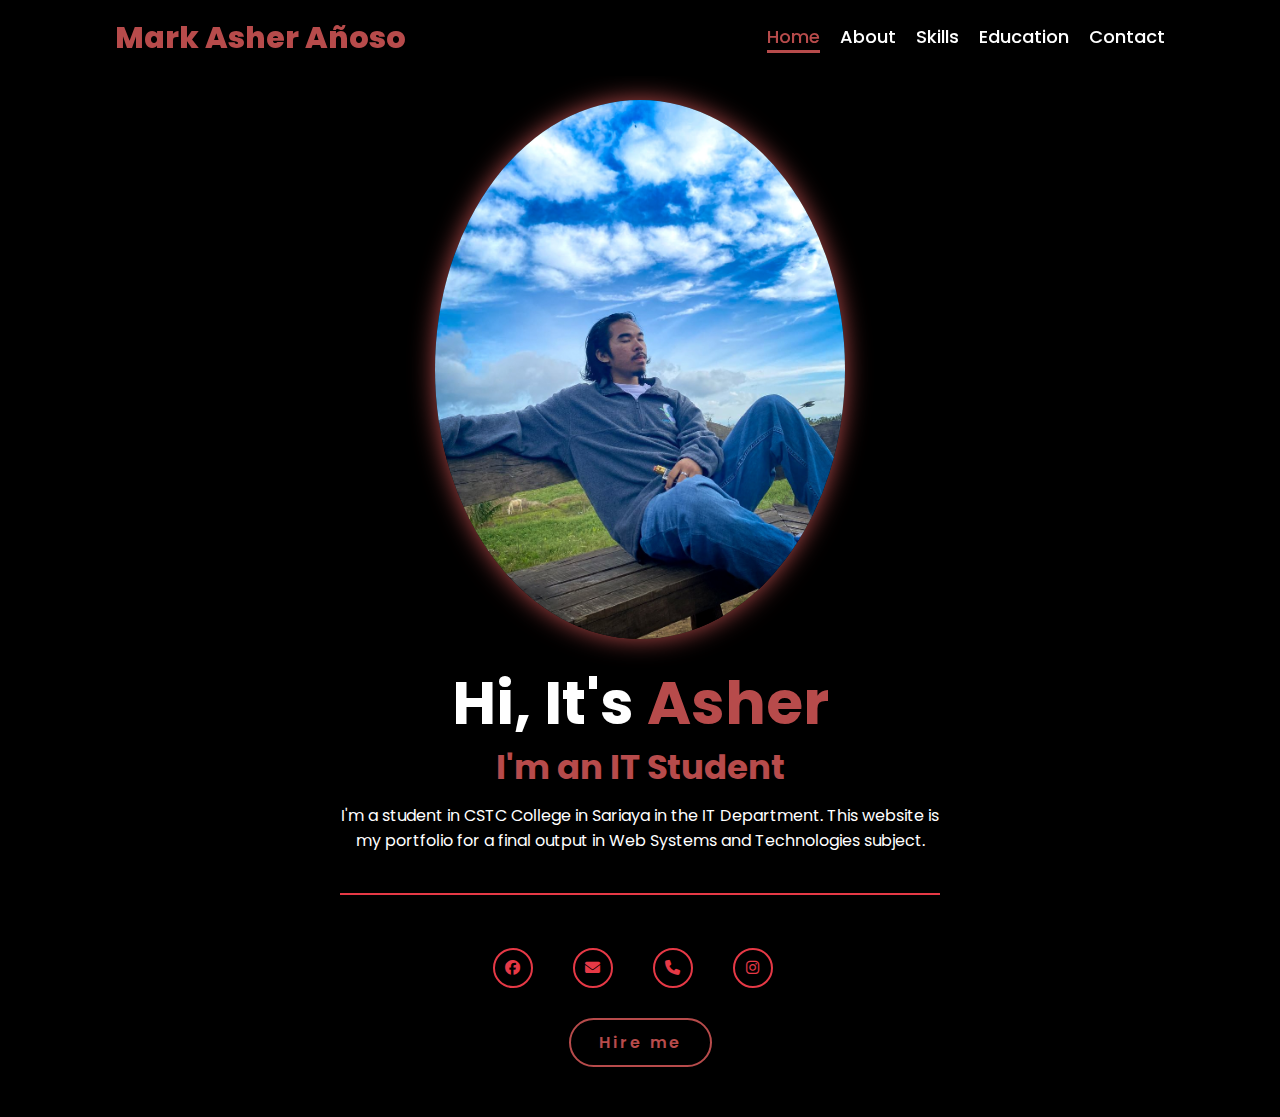
<file: index.html>
<!DOCTYPE html>
<html lang="en">
<head>
    <meta charset="UTF-8">
    <meta name="viewport" content="width=device-width, initial-scale=1.0">
    <link rel="stylesheet" href="https://cdnjs.cloudflare.com/ajax/libs/font-awesome/6.5.2/css/all.min.css">
    <link rel="stylesheet" href="style.css">
    <title>Portfolio Website</title>
</head>

<body>
    <header>
        <a href="index.html" class="logo">Mark Asher Añoso</a>

        <nav>
            <a href="index.html" class="active">Home</a>
            <a href="about.html">About</a>
            <a href="skills.html">Skills</a>
            <a href="education.html">Education</a>
            <a href="contact.html">Contact</a>
        </nav>
    </header>

    <section class="home">
        <div class="home-img">
            <img src="main.jpg" alt="">
        </div>

        <div class="home-content">
            <h1>Hi, It's <span>Asher</span></h1>
            <h3 class="typing-text">I'm an IT Student</h3>
            <p>
                I'm a student in CSTC College in Sariaya in the IT Department. This website is my
                portfolio for a final output in Web Systems and Technologies subject.
            </p>

            <div class="social-icons">
                <a href="https://www.facebook.com/markasher.anoso" target="_blank"><i class="fa-brands fa-facebook"></i></a>
                <a href="mailto:20240100@cstc.edu.ph"><i class="fa-solid fa-envelope"></i></a>
                <a href="tel:+639167721591"><i class="fa-solid fa-phone"></i></a>
                <a href="https://www.instagram.com/not.4shyy?igsh=cjVkbDA5bWMyZG41"><i class="fa-brands fa-instagram"></i></a>
            </div>

            <a href="contact.html" class="btn">Hire me</a>
        </div>
    </section>
</body>
</html>
</file>
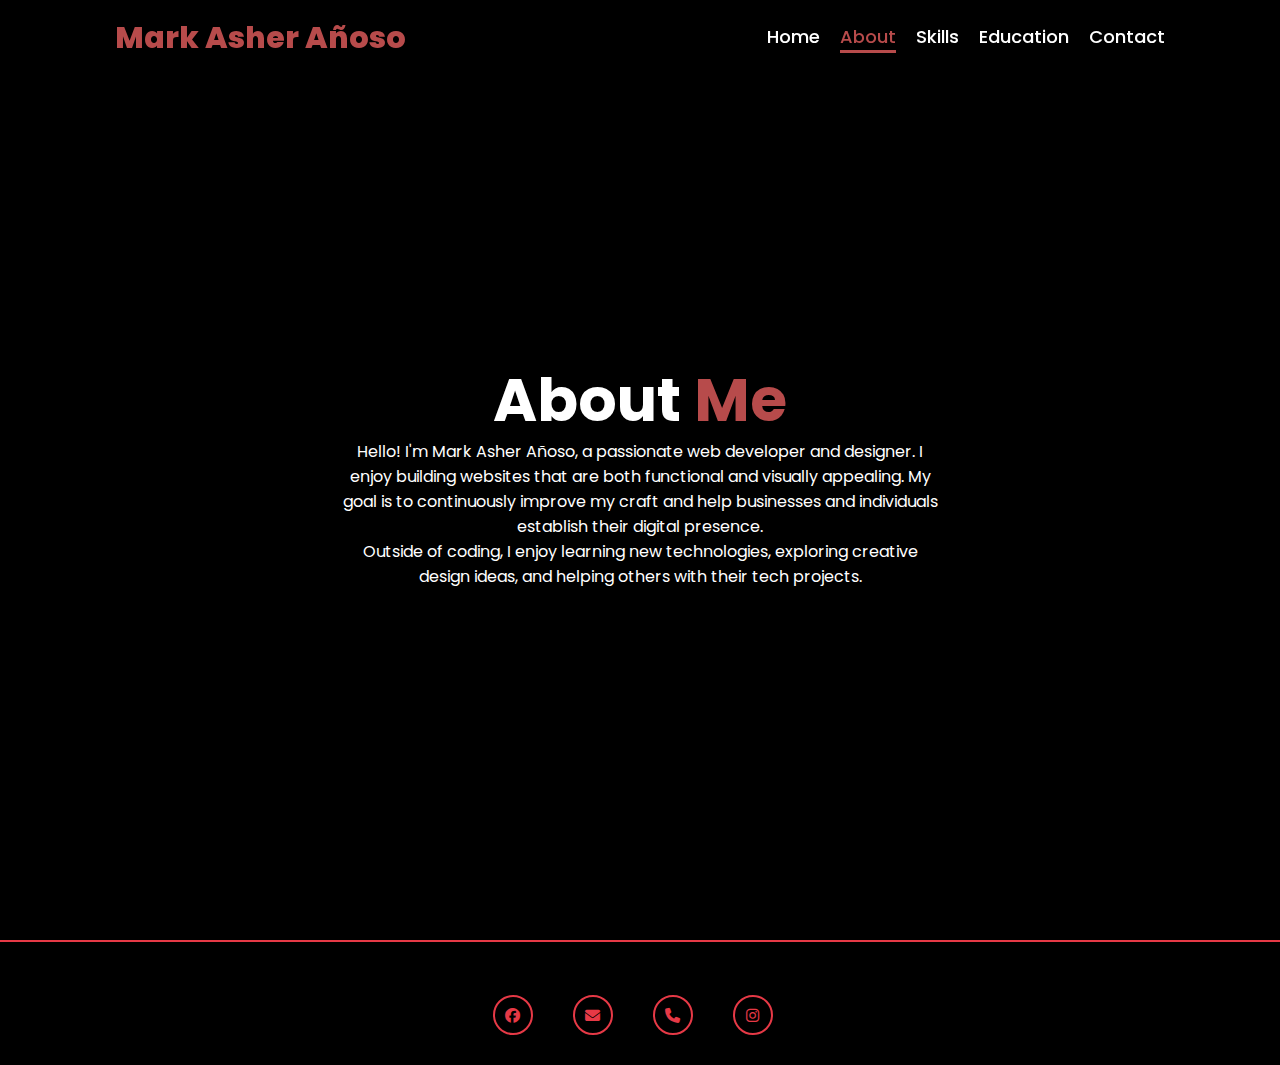
<file: about.html>
<!DOCTYPE html>
<html lang="en">
<head>
  <meta charset="UTF-8">
  <meta name="viewport" content="width=device-width, initial-scale=1.0">
  <link rel="stylesheet" href="https://cdnjs.cloudflare.com/ajax/libs/font-awesome/6.5.2/css/all.min.css">
  <link rel="stylesheet" href="style.css">
  <title>Portfolio | About</title>
</head>
<body>
  <header>
    <a href="index.html" class="logo">Mark Asher Añoso</a>
    <nav>
      <a href="index.html">Home</a>
      <a href="about.html" class="active">About</a>
      <a href="skills.html">Skills</a>
      <a href="education.html">Education</a>
      <a href="contact.html">Contact</a>
    </nav>
  </header>

  <section class="home">
    <div class="home-content">
      <h1>About <span>Me</span></h1>
      <p>Hello! I'm Mark Asher Añoso, a passionate web developer and designer. I enjoy building websites that are both functional and visually appealing. My goal is to continuously improve my craft and help businesses and individuals establish their digital presence.</p>
      <p>Outside of coding, I enjoy learning new technologies, exploring creative design ideas, and helping others with their tech projects.</p>
    </div>
  </section>
  <div class="social-icons">
                <a href="https://www.facebook.com/markasher.anoso" target="_blank"><i class="fa-brands fa-facebook"></i></a>
                <a href="mailto:20240100@cstc.edu.ph"><i class="fa-solid fa-envelope"></i></a>
                <a href="tel:+639167721591"><i class="fa-solid fa-phone"></i></a>
                <a href="https://www.instagram.com/not.4shyy?igsh=cjVkbDA5bWMyZG41"><i class="fa-brands fa-instagram"></i></a>
            </div>
</body>
</html>
</file>
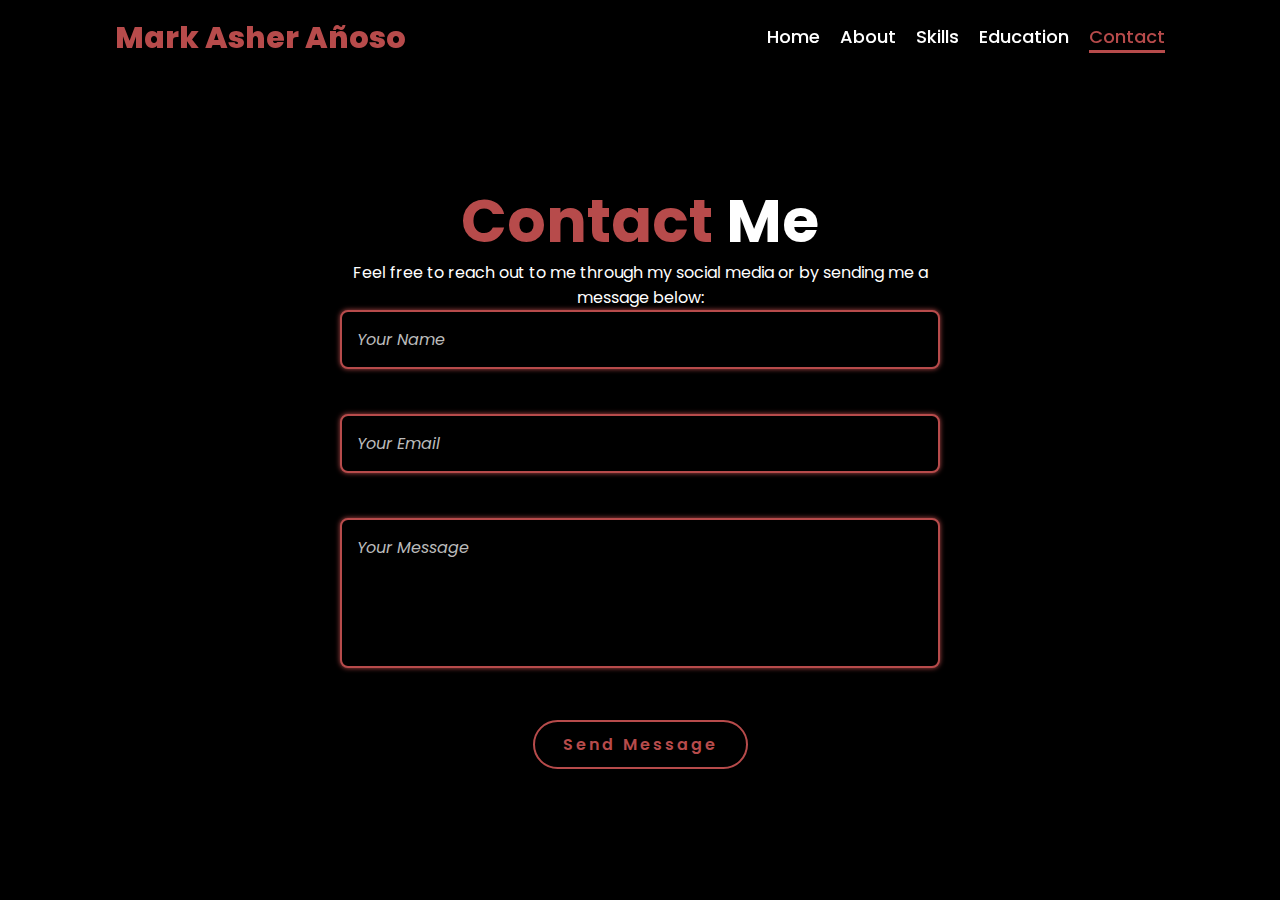
<file: contact.html>
<!DOCTYPE html>
<html lang="en">
<head>
  <meta charset="UTF-8">
  <meta name="viewport" content="width=device-width, initial-scale=1.0">
  <link rel="stylesheet" href="https://cdnjs.cloudflare.com/ajax/libs/font-awesome/6.5.2/css/all.min.css">
  <link rel="stylesheet" href="style.css">
  <title>Portfolio | Contact</title>
</head>
<body>
  <header>
    <a href="index.html" class="logo">Mark Asher Añoso</a>
    <nav>
      <a href="index.html">Home</a>
      <a href="about.html">About</a>
      <a href="skills.html">Skills</a>
      <a href="education.html">Education</a>
      <a href="contact.html" class="active">Contact</a>
    </nav>
  </header>

  <section class="home">
    <div class="home-content">
      <h1><span>Contact</span> Me</h1>
      <p>Feel free to reach out to me through my social media or by sending me a message below:</p>
      <form style="font-size:1.6rem;">
        <input type="text" placeholder="Your Name" required><br><br>
        <input type="email" placeholder="Your Email" required><br><br>
        <textarea placeholder="Your Message" rows="5" required></textarea><br><br>
        <button class="btn" type="submit">Send Message</button>
      </form>
    </div>
  </section>
</body>
</html>
</file>
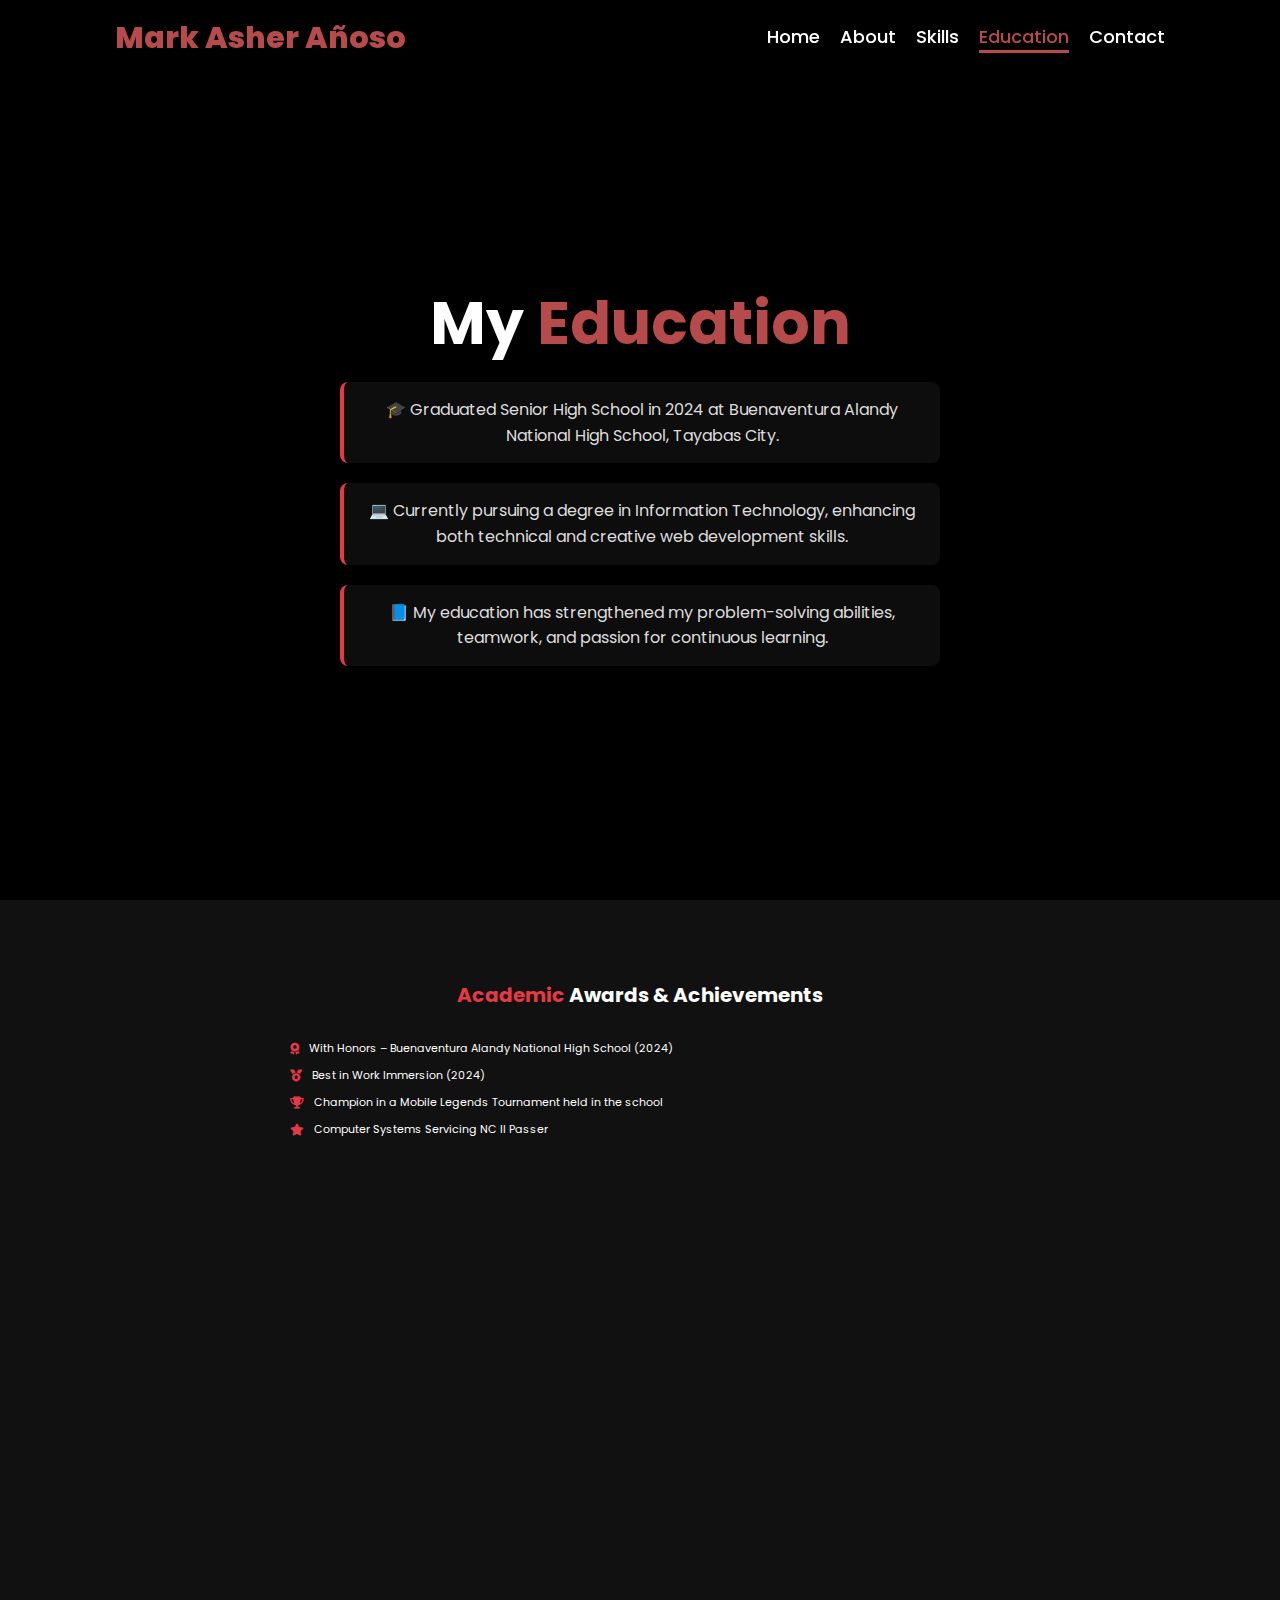
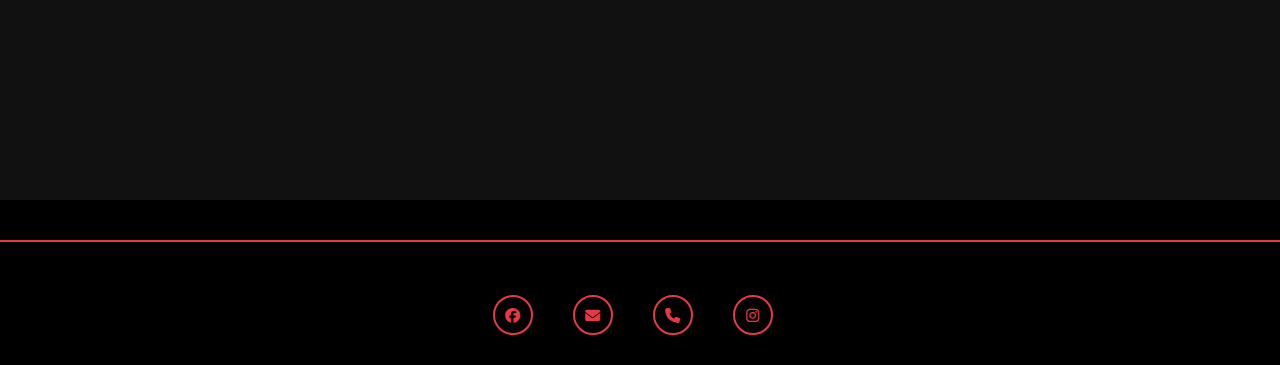
<file: education.html>
<!DOCTYPE html>
<html lang="en">
<head>
  <meta charset="UTF-8">
  <meta name="viewport" content="width=device-width, initial-scale=1.0">
  <link rel="stylesheet" href="https://cdnjs.cloudflare.com/ajax/libs/font-awesome/6.5.2/css/all.min.css">
  <link rel="stylesheet" href="style.css">
  <title>Portfolio | Education</title>
</head>
<body>
  <header>
    <a href="index.html" class="logo">Mark Asher Añoso</a>
    <nav>
      <a href="index.html">Home</a>
      <a href="about.html">About</a>
      <a href="skills.html">Skills</a>
      <a href="education.html" class="active">Education</a>
      <a href="contact.html">Contact</a>
    </nav>
  </header>

  <section class="home">
    <div class="home-content">
      <h1>My <span>Education</span></h1>
      <div class="edu-list">
        <p class="edu-text">🎓 Graduated Senior High School in 2024 at Buenaventura Alandy National High School, Tayabas City.</p>
        <p class="edu-text">💻 Currently pursuing a degree in Information Technology, enhancing both technical and creative web development skills.</p>
        <p class="edu-text">📘 My education has strengthened my problem-solving abilities, teamwork, and passion for continuous learning.</p>
      </div>
    </div>
  </section>

  <section class="awards">
    <div class="awards-content">
      <h2><span>Academic</span> Awards & Achievements</h2>
      <ul>
        <li><i class="fa-solid fa-award"></i> With Honors – Buenaventura Alandy National High School (2024)</li>
        <li><i class="fa-solid fa-medal"></i> Best in Work Immersion (2024)</li>
        <li><i class="fa-solid fa-trophy"></i> Champion in a Mobile Legends Tournament held in the school</li>
        <li><i class="fa-solid fa-star"></i> Computer Systems Servicing NC II Passer</li>
      </ul>
    </div>
  </section>

  <div class="social-icons">
    <a href="https://www.facebook.com/markasher.anoso" target="_blank"><i class="fa-brands fa-facebook"></i></a>
    <a href="mailto:20240100@cstc.edu.ph"><i class="fa-solid fa-envelope"></i></a>
    <a href="tel:+639167721591"><i class="fa-solid fa-phone"></i></a>
    <a href="https://www.instagram.com/not.4shyy?igsh=cjVkbDA5bWMyZG41" target="_blank"><i class="fa-brands fa-instagram"></i></a>
  </div>
</body>
</html>
</file>
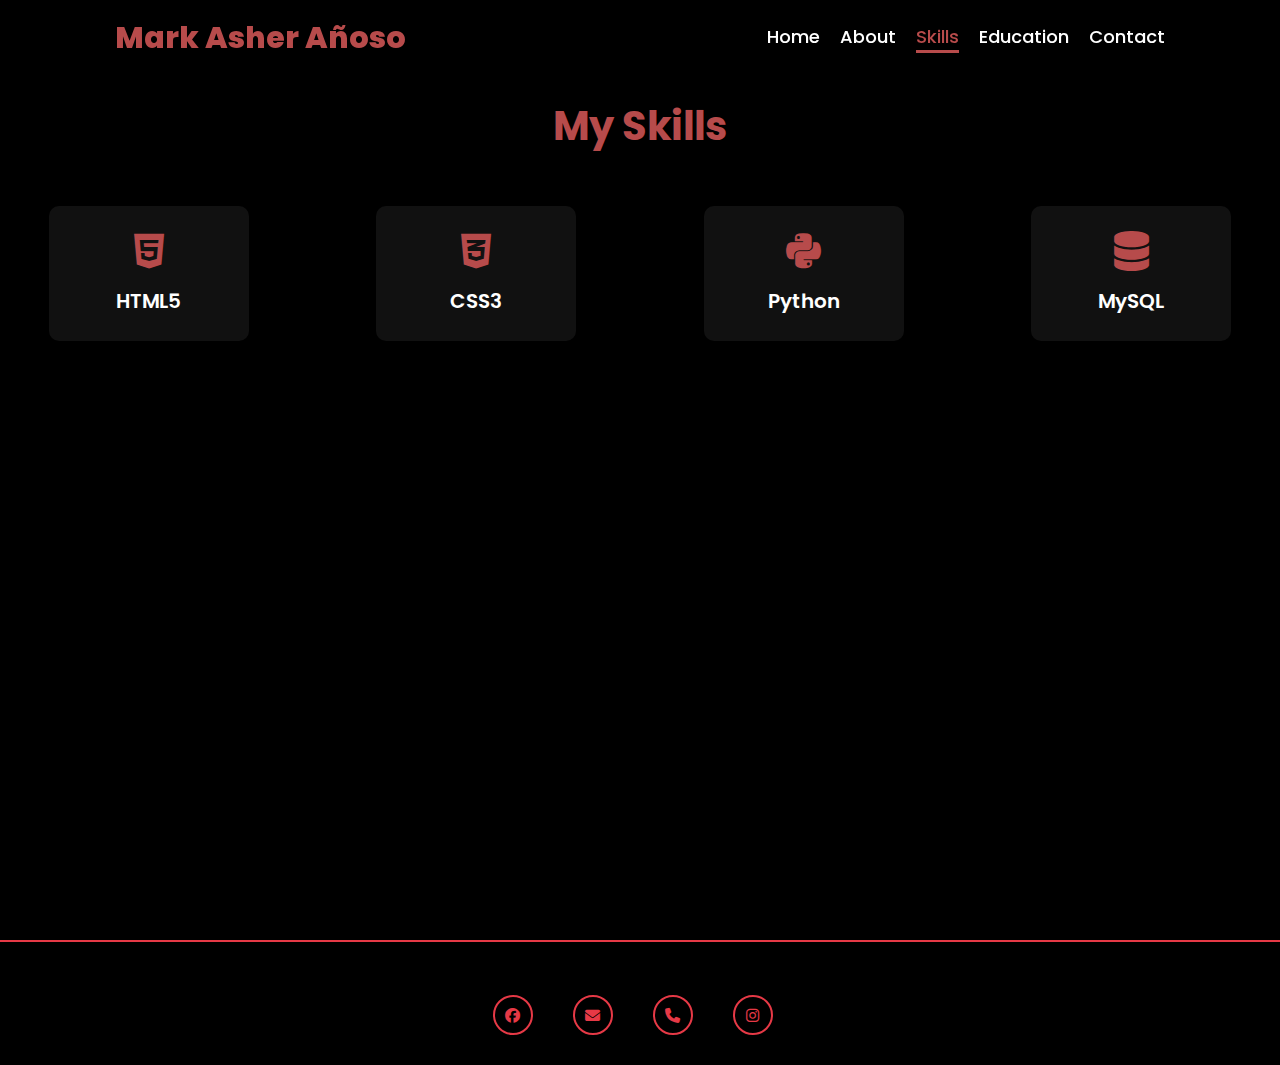
<file: skills.html>
<!DOCTYPE html>
<html lang="en">
<head>
    <meta charset="UTF-8">
    <meta name="viewport" content="width=device-width, initial-scale=1.0">
    <title>Skills | Mark Asher Añoso</title>
    <link rel="stylesheet" href="https://cdnjs.cloudflare.com/ajax/libs/font-awesome/6.5.2/css/all.min.css">
    <link rel="stylesheet" href="style.css">
</head>
<body>
    <header>
        <a href="index.html" class="logo">Mark Asher Añoso</a>

        <nav>
            <a href="index.html">Home</a>
            <a href="about.html">About</a>
            <a href="skills.html" class="active">Skills</a>
            <a href="education.html">Education</a>
            <a href="contact.html">Contact</a>
        </nav>
    </header>

    <section class="skills">
        <br>
        <h1 class="heading">My <span>Skills</span></h1>

        <div class="skills-container">
            <div class="skill-box">
                <i class="fa-brands fa-html5"></i>
                <h3>HTML5</h3>
            </div>
            <div class="skill-box">
                <i class="fa-brands fa-css3-alt"></i>
                <h3>CSS3</h3>
            </div>
            <div class="skill-box">
                <i class="fa-brands fa-python"></i>
                <h3>Python</h3>
            </div>
            <div class="skill-box">
                <i class="fa-solid fa-database"></i>
                <h3>MySQL</h3>
            </div>
        </div>
    </section>
    <div class="social-icons">
                <a href="https://www.facebook.com/markasher.anoso" target="_blank"><i class="fa-brands fa-facebook"></i></a>
                <a href="mailto:20240100@cstc.edu.ph"><i class="fa-solid fa-envelope"></i></a>
                <a href="tel:+639167721591"><i class="fa-solid fa-phone"></i></a>
                <a href="https://www.instagram.com/not.4shyy?igsh=cjVkbDA5bWMyZG41"><i class="fa-brands fa-instagram"></i></a>
            </div>
</body>
</html>
</file>
<file: style.css>
@import url('https://fonts.googleapis.com/css2?family=Poppins:wght@100;200;300;400;500;600&display=swap');

* {
  margin: 0;
  padding: 0;
  box-sizing: border-box;
  text-decoration: none;
  border: none;
  outline: none;
  font-family: 'Poppins', sans-serif;
}

html {
  font-size: 62.5%;
  scroll-behavior: smooth;
}

body {
  width: 100%;
  min-height: 100vh;
  overflow-x: hidden;
  background-color: black;
  color: white;
}

header {
  position: fixed;
  top: 0;
  left: 0;
  width: 100%;
  padding: 1.5rem 9%;
  background-color: rgba(0, 0, 0, 0.9);
  backdrop-filter: blur(5px);
  display: flex;
  justify-content: space-between;
  align-items: center;
  z-index: 1000;
}

.logo {
  font-size: 3rem;
  color: #b74b4b;
  font-weight: 800;
  cursor: pointer;
  transition: 0.5s ease;
}

.logo:hover {
  transform: scale(1.1);
}

nav {
  display: flex;
  flex-wrap: wrap;
  justify-content: center;
  gap: 2rem;
}

nav a {
  font-size: 1.8rem;
  color: white;
  font-weight: 500;
  transition: 0.3s ease;
  border-bottom: 3px solid transparent;
}

nav a:hover,
nav a.active {
  color: #b74b4b;
  border-bottom: 3px solid #b74b4b;
}

section {
  min-height: 100vh;
  padding: 10rem 9% 5rem;
}

.home {
  display: flex;
  justify-content: center;
  align-items: center;
  text-align: center;
  flex-direction: column;
  gap: 2rem;
  min-height: 100vh;
  padding: 10rem 9% 5rem;
}

.home .home-content {
  max-width: 800px;
  margin: 0 auto;
}

.home .home-content h1 {
  font-size: 6rem;
  font-weight: 700;
  line-height: 1.3;
}

span {
  color: #b74b4b;
}

.home-content h3 {
  font-size: 3.4rem;
  margin-bottom: 1rem;
  font-weight: 700;
  color: #b74b4b;
}

.home-content p {
  font-size: 1.6rem;
  max-width: 60rem;
  margin: 0 auto;
}

.home-img img {
  width: 32vw;
  border-radius: 50%;
  box-shadow: 0 0 25px #b74b4b;
  transition: 0.2s linear;
}

.home-img img:hover {
  transform: scale(1.03);
}

.social-icons {
  text-align: center;
}

.social-icons a {
  display: inline-flex;
  justify-content: center;
  align-items: center;
  width: 4rem;
  height: 4rem;
  background-color: transparent;
  border: 0.2rem solid #b74b4b;
  font-size: 2rem;
  border-radius: 50%;
  margin: 3rem 1.5rem 3rem 0;
  transition: 0.3s ease;
  color: #b74b4b;
}

.social-icons a:hover {
  color: black;
  transform: scale(1.3) translateY(-5px);
  background-color: #b74b4b;
  box-shadow: 0 0 25px #b74b4b;
}

.btn {
  display: inline-block;
  padding: 1rem 2.8rem;
  background-color: black;
  border-radius: 4rem;
  font-size: 1.6rem;
  color: #b74b4b;
  letter-spacing: 0.3rem;
  font-weight: 600;
  border: 2px solid #b74b4b;
  transition: 0.3s ease;
  cursor: pointer;
}

.btn:hover {
  transform: scale(1.03);
  background-color: #b74b4b;
  color: black;
  box-shadow: 0 0 25px #b74b4b;
}

.skills {
  text-align: center;
  background-color: black;
  padding: 8rem 0 5rem;
}

.skills h1 {
  font-size: 4rem;
  color: #b74b4b;
  margin-bottom: 5rem;
}

.skills h1 span {
  color: #b74b4b;
}

.skills-container {
  display: grid;
  grid-template-columns: repeat(auto-fit, minmax(180px, 1fr));
  gap: 3rem;
  justify-items: center;
  align-items: center;
}

.skill-box {
  display: flex;
  flex-direction: column;
  align-items: center;
  justify-content: center;
  background-color: #111;
  padding: 2.5rem 1.5rem;
  border-radius: 1rem;
  transition: transform 0.3s ease, background-color 0.3s ease;
  width: 100%;
  max-width: 200px;
}

.skill-box i {
  font-size: 4rem;
  color: #b74b4b;
  margin-bottom: 1.5rem;
  transition: transform 0.3s ease;
}

.skill-box h3 {
  font-size: 2rem;
  font-weight: 600;
  color: white;
  text-align: center;
}

.skill-box:hover {
  transform: translateY(-10px);
  background-color: #1a1a1a;
}

.home .home-content input,
.home .home-content textarea {
  width: 100%;
  padding: 1.5rem;
  margin-bottom: 2rem;
  background-color: black;
  border: 2px solid #b74b4b;
  border-radius: 0.8rem;
  color: white;
  font-size: 1.6rem;
  transition: 0.3s ease;
  box-shadow: 0 0 5px #b74b4b;
}

.home .home-content input:focus,
.home .home-content textarea:focus {
  border-color: #b74b4b;
  box-shadow: 0 0 15px #b74b4b;
  background-color: black;
}

.home .home-content input::placeholder,
.home .home-content textarea::placeholder {
  color: #bbb;
  font-style: italic;
}

.home .home-content textarea {
  resize: none;
  height: 150px;
}

.contact button {
  padding: 1.2rem 3rem;
  background-color: #b74b4b;
  border: none;
  border-radius: 0.8rem;
  color: black;
  font-size: 1.6rem;
  font-weight: 600;
  cursor: pointer;
  transition: 0.3s ease;
}

.contact button:hover {
  background-color: white;
  color: #b74b4b;
  transform: scale(1.05);
}

@media (max-width: 995px) {
  header {
    flex-direction: column;
    align-items: flex-start;
    padding: 1.2rem 5%;
  }

  nav {
    flex-direction: row;
    flex-wrap: wrap;
    justify-content: center;
    width: 100%;
    margin-top: 1rem;
    gap: 1rem;
  }

  nav a {
    font-size: 1.8rem;
  }

  .home {
    flex-direction: column;
    gap: 4rem;
    margin: 10rem 4rem;
  }

  .home .home-content h3 {
    font-size: 2.5rem;
  }

  .home-content h1 {
    font-size: 5rem;
  }

  .home-img img {
    width: 70vw;
    margin-top: 2rem;
  }

  .skills-container {
    grid-template-columns: 1fr;
  }

  .home .home-content form {
    width: 90%;
    padding: 2rem;
  }
}

@media (max-width: 768px) {
  .skills h1 {
    font-size: 3rem;
    margin-bottom: 3rem;
  }

  .skill-box i {
    font-size: 3.5rem;
  }

  .skill-box h3 {
    font-size: 1.8rem;
  }
}

@media (max-width: 480px) {
  .skill-box i {
    font-size: 3rem;
  }

  .skill-box h3 {
    font-size: 1.6rem;
  }
}

.awards {
  text-align: center;
  padding: 80px 20px;
  background-color: #111;
  color: #fff;
}

.awards-content h2 {
  font-size: 2rem;
  margin-bottom: 30px;
}

.awards-content h2 span {
  color: #e63946; /* your red accent */
}

.awards-content ul {
  list-style: none;
  padding: 0;
  max-width: 700px;
  margin: 0 auto;
  text-align: left;
}

.awards-content ul li {
  font-size: 1.1rem;
  margin: 10px 0;
  display: flex;
  align-items: center;
  gap: 10px;
}

.awards-content ul li i {
  color: #e63946;
  font-size: 1.2rem;
}

.edu-list {
  display: flex;
  flex-direction: column;
  gap: 20px;
  margin-top: 20px;
  max-width: 700px;
  margin-left: auto;
  margin-right: auto;
}

.edu-text {
  background-color: rgba(255, 255, 255, 0.05);
  padding: 15px 20px;
  border-left: 4px solid #e63946; /* red accent */
  border-radius: 8px;
  font-size: 1.05rem;
  color: #ddd;
  line-height: 1.6;
  transition: all 0.3s ease;
}

.edu-text:hover {
  background-color: rgba(255, 255, 255, 0.1);
  transform: translateX(5px);
  color: #fff;
}

.social-icons {
  display: flex;
  justify-content: center;
  gap: 25px;
  margin-top: 40px;
  padding-top: 25px;
  position: relative;
  width: 100%;
  text-align: center;
}

.social-icons::before {
  content: "";
  position: absolute;
  top: 0;
  left: 0;
  width: 100%;
  height: 2px;
  background-color: #e63946;
}

.social-icons a {
  color: #e63946;
  font-size: 1.5rem;
  border: 2px solid #e63946;
  border-radius: 50%;
  padding: 10px;
  transition: 0.3s;
}

.social-icons a:hover {
  background-color: #e63946;
  color: #fff;
  transform: translateY(-3px);
}
</file>
